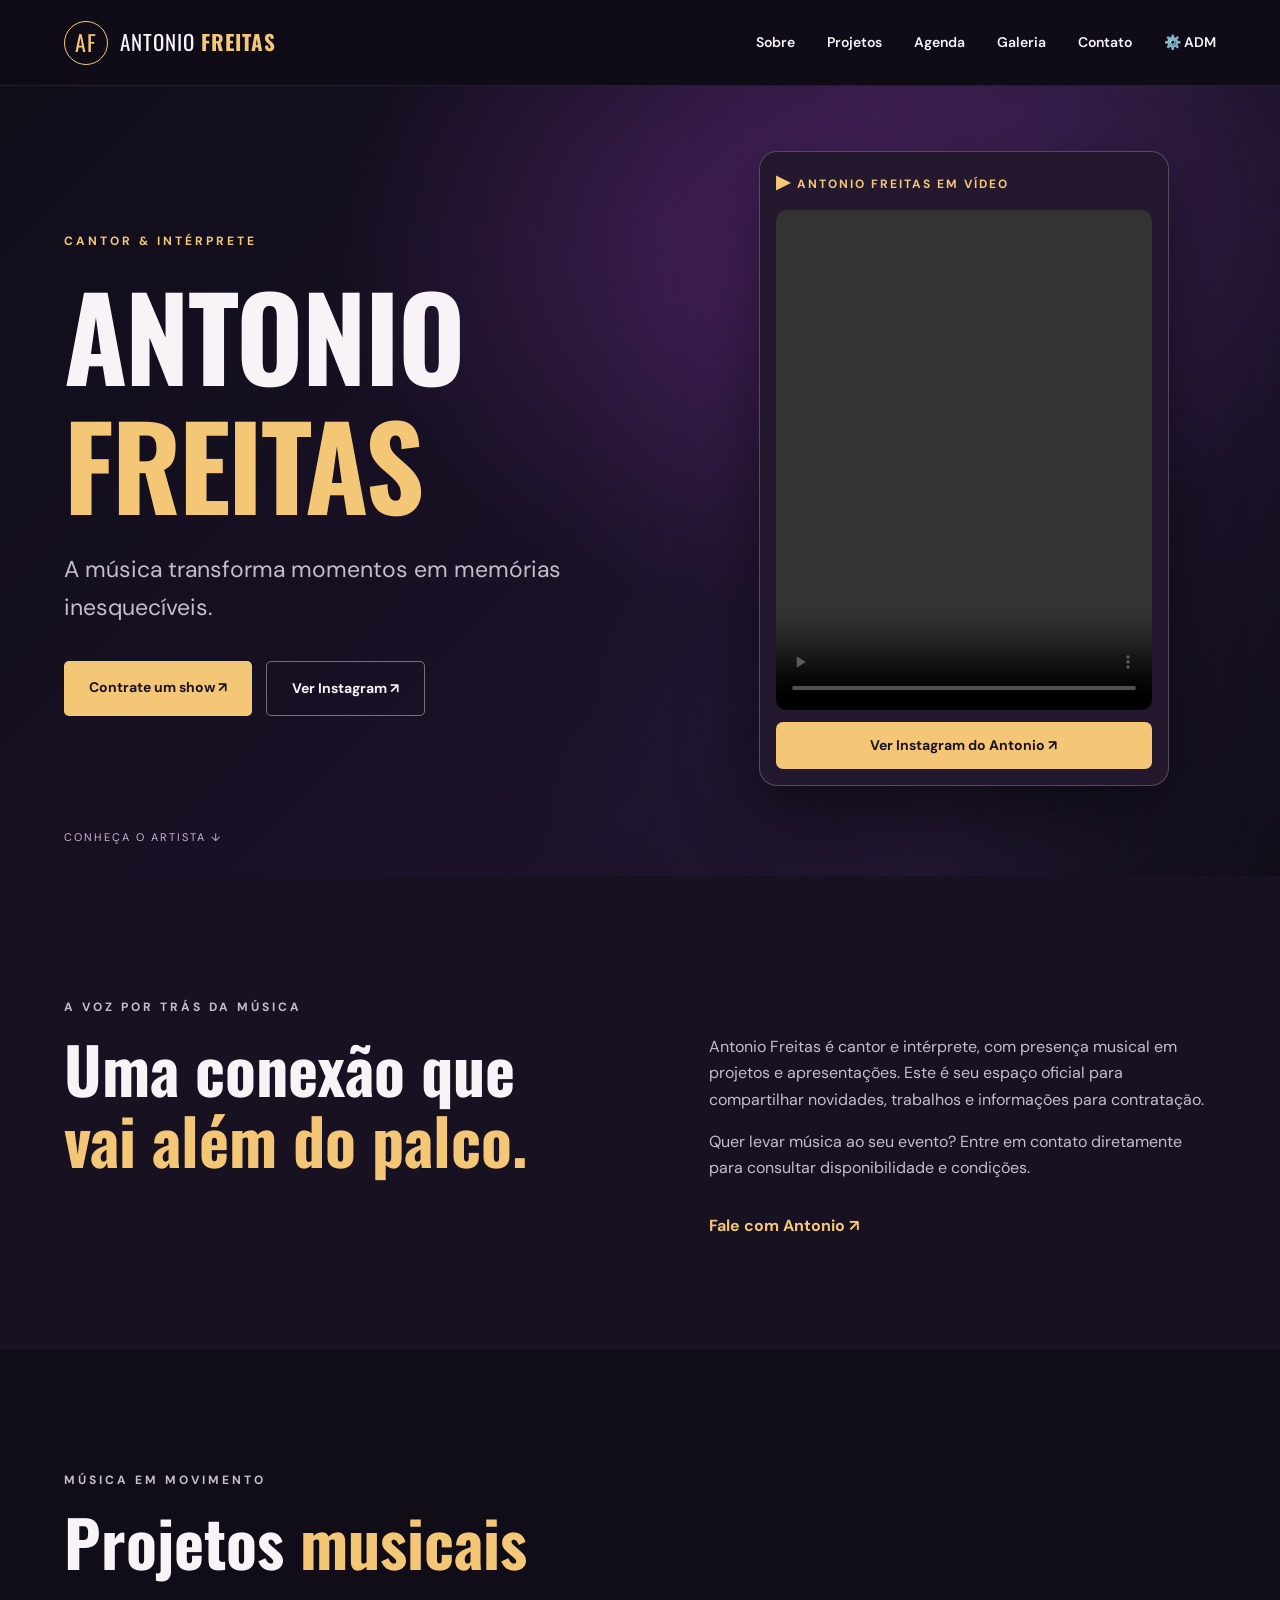
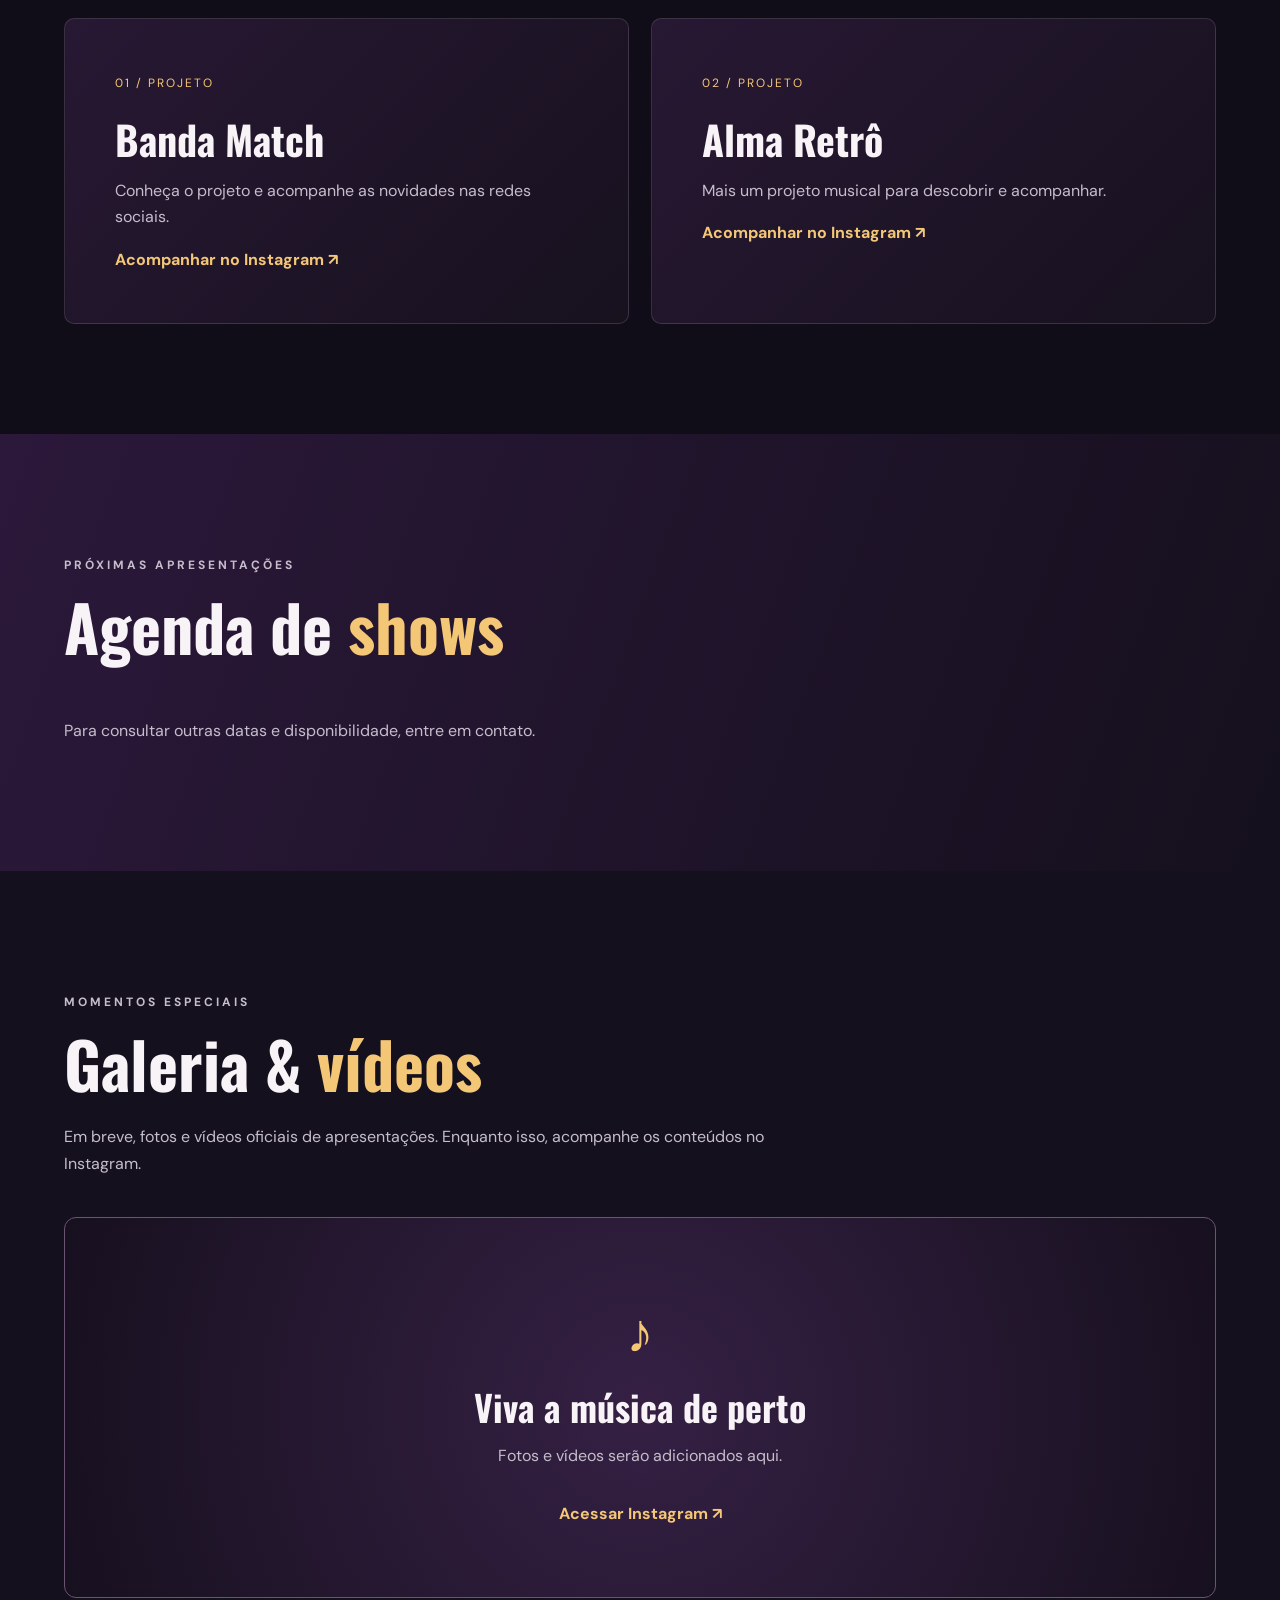
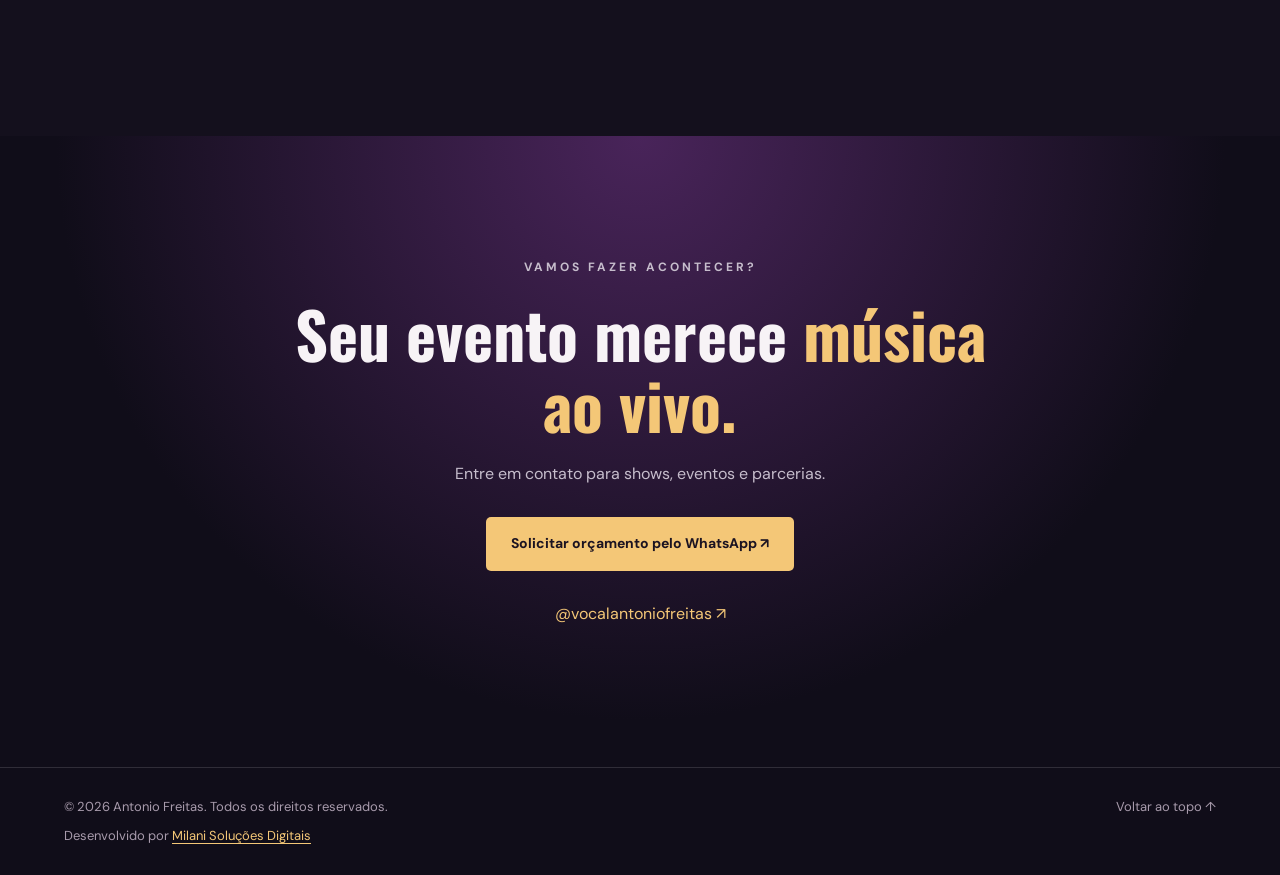
<file: index.html>
<!doctype html>
<html lang="pt-BR">
<head>
  <meta charset="UTF-8" />
  <meta name="viewport" content="width=device-width, initial-scale=1" />
  <meta name="theme-color" content="#100d19" />
  <meta name="description" content="Site oficial de Antonio Freitas. Conheça seus projetos musicais, acompanhe a agenda e entre em contato para contratar shows e eventos." />
  <title>Antonio Freitas | Cantor e Intérprete</title>
  <link rel="stylesheet" href="style.css?v=20261116-video3" />
  <style>
    .hero-instagram{position:relative;z-index:2;justify-self:center;display:flex;flex-direction:column;gap:12px;width:min(100%,410px);padding:16px;border:1px solid #ffffff38;border-radius:18px;background:#24182e;box-shadow:0 24px 70px #0008;min-width:0}
    .hero-instagram-heading{font-size:12px;letter-spacing:2px;color:#f4c777;font-weight:700}
    .hero-instagram iframe,.hero-instagram video{display:block;width:100%;height:500px;border:0;border-radius:10px;background:#000;object-fit:contain}
    .hero-instagram>a{display:block;text-align:center;padding:12px;border-radius:7px;background:#f4c777;color:#1b1321;font-weight:700;font-size:14px}
    @media(max-width:850px){.hero-instagram{width:min(100%,430px);margin:20px auto 0}}
    @media(max-width:480px){.hero-instagram iframe,.hero-instagram video{height:430px}}
  </style>
</head>
<body>
  <header class="header" id="inicio">
    <a class="brand" href="#inicio" aria-label="Antonio Freitas - início"><span class="brand-mark">AF</span><span>ANTONIO <strong>FREITAS</strong></span></a>
    <button class="menu-toggle" aria-label="Abrir menu" aria-expanded="false" aria-controls="navigation">☰</button>
    <nav id="navigation" class="navigation" aria-label="Menu principal">
      <a href="#sobre">Sobre</a><a href="#projetos">Projetos</a><a href="#agenda">Agenda</a><a href="#galeria">Galeria</a><a href="#contato">Contato</a><a href="admin.html" aria-label="Acessar painel administrativo">⚙️ ADM</a>
    </nav>
  </header>
  <main>
    <section class="hero" aria-labelledby="hero-title">
      <div class="hero-glow"></div>
      <div class="hero-content">
        <p class="eyebrow">CANTOR &amp; INTÉRPRETE</p>
        <h1 id="hero-title">ANTONIO <span>FREITAS</span></h1>
        <p class="hero-subtitle">A música transforma momentos em memórias inesquecíveis.</p>
        <div class="actions"><a class="button primary" href="https://wa.me/5517992233212?text=Ol%C3%A1%2C%20Antonio!%20Gostaria%20de%20informa%C3%A7%C3%B5es%20sobre%20contrata%C3%A7%C3%A3o%20para%20um%20evento." target="_blank" rel="noopener noreferrer">Contrate um show ↗</a><a class="button secondary" href="https://www.instagram.com/vocalantoniofreitas/" target="_blank" rel="noopener noreferrer">Ver Instagram ↗</a></div>
      </div>

      <div class="hero-instagram hero-video" aria-label="Vídeo de Antonio Freitas">
        <div class="hero-instagram-heading"><span>▶</span> ANTONIO FREITAS EM VÍDEO</div>
        <video controls playsinline preload="metadata" poster="" aria-label="Apresentação de Antonio Freitas">
          <source id="hero-video-source" type="video/mp4">
          Seu navegador não suporta vídeos HTML5.
        </video>
        <a href="https://www.instagram.com/vocalantoniofreitas/" target="_blank" rel="noopener noreferrer">Ver Instagram do Antonio ↗</a>
      </div>
      <a class="scroll-cue" href="#sobre">CONHEÇA O ARTISTA ↓</a>
    </section>
    <section id="sobre" class="section about"><div><p class="eyebrow">A VOZ POR TRÁS DA MÚSICA</p><h2>Uma conexão que <em>vai além do palco.</em></h2></div><div><p>Antonio Freitas é cantor e intérprete, com presença musical em projetos e apresentações. Este é seu espaço oficial para compartilhar novidades, trabalhos e informações para contratação.</p><p>Quer levar música ao seu evento? Entre em contato diretamente para consultar disponibilidade e condições.</p><a class="text-link" href="#contato">Fale com Antonio ↗</a></div></section>
    <section id="projetos" class="section projects"><div class="section-heading"><p class="eyebrow">MÚSICA EM MOVIMENTO</p><h2>Projetos <em>musicais</em></h2></div><div class="cards"><article class="card"><span class="card-number">01 / PROJETO</span><h3>Banda Match</h3><p>Conheça o projeto e acompanhe as novidades nas redes sociais.</p><a href="https://www.instagram.com/bandamatchoficial/" target="_blank" rel="noopener noreferrer">Acompanhar no Instagram ↗</a></article><article class="card"><span class="card-number">02 / PROJETO</span><h3>Alma Retrô</h3><p>Mais um projeto musical para descobrir e acompanhar.</p><a href="https://www.instagram.com/alma.retrooficial/" target="_blank" rel="noopener noreferrer">Acompanhar no Instagram ↗</a></article></div></section>
    <section id="agenda" class="section agenda"><div class="agenda-content"><p class="eyebrow">PRÓXIMAS APRESENTAÇÕES</p><h2>Agenda de <em>shows</em></h2><div id="agenda-dinamica" aria-live="polite"></div><p>Para consultar outras datas e disponibilidade, entre em contato.</p></div></section>
    <section id="galeria" class="section gallery"><div class="section-heading"><p class="eyebrow">MOMENTOS ESPECIAIS</p><h2>Galeria &amp; <em>vídeos</em></h2><p>Em breve, fotos e vídeos oficiais de apresentações. Enquanto isso, acompanhe os conteúdos no Instagram.</p></div><div class="gallery-panel"><span>♪</span><h3>Viva a música de perto</h3><p>Fotos e vídeos serão adicionados aqui.</p><a class="text-link" href="https://www.instagram.com/vocalantoniofreitas/" target="_blank" rel="noopener noreferrer">Acessar Instagram ↗</a></div><div id="galeria-videos" class="video-gallery" aria-live="polite"></div></section>
    <section id="contato" class="section contact"><p class="eyebrow">VAMOS FAZER ACONTECER?</p><h2>Seu evento merece <em>música ao vivo.</em></h2><p>Entre em contato para shows, eventos e parcerias.</p><a class="button primary" href="https://wa.me/5517992233212?text=Ol%C3%A1%2C%20Antonio!%20Gostaria%20de%20um%20or%C3%A7amento%20para%20um%20evento." target="_blank" rel="noopener noreferrer">Solicitar orçamento pelo WhatsApp ↗</a><p class="contact-social"><a href="https://www.instagram.com/vocalantoniofreitas/" target="_blank" rel="noopener noreferrer">@vocalantoniofreitas ↗</a></p></section>
  </main>
  <footer><div><span>© <span id="year"></span> Antonio Freitas. Todos os direitos reservados.</span><p style="margin:8px 0 0">Desenvolvido por <a href="https://milani-solucoes-digitais.joaopcmilani.workers.dev/" target="_blank" rel="noopener noreferrer" style="color:var(--gold);text-decoration:underline;text-underline-offset:3px">Milani Soluções Digitais</a></p></div><a href="#inicio">Voltar ao topo ↑</a></footer>
  <script src="script.js"></script>
  <script type="module" src="agenda.js"></script>
  <script type="module" src="videos.js"></script>
</body>
</html>
</file>
<file: style.css>
@import url('https://fonts.googleapis.com/css2?family=DM+Sans:wght@400;500;600;700&family=Oswald:wght@400;500;600;700&display=swap');
:root{--bg:#100d19;--bg2:#1b1429;--text:#f7f3f6;--muted:#c6bdcc;--gold:#f4c777;--purple:#7e43ac}*{box-sizing:border-box}html{scroll-behavior:smooth}body{margin:0;background:var(--bg);color:var(--text);font-family:'DM Sans',Arial,sans-serif;line-height:1.65}a{color:inherit;text-decoration:none}button{font:inherit}.header{height:86px;padding:0 max(5%,calc((100vw - 1260px)/2));display:flex;align-items:center;justify-content:space-between;background:#100d19ee;backdrop-filter:blur(12px);position:sticky;top:0;z-index:20;border-bottom:1px solid #ffffff14}.brand{display:flex;align-items:center;gap:12px;font-family:Oswald,sans-serif;letter-spacing:1px;font-size:21px}.brand strong{color:var(--gold)}.brand-mark{border:1px solid var(--gold);border-radius:50%;height:44px;width:44px;display:grid;place-items:center;color:var(--gold);font-size:22px}.navigation{display:flex;gap:32px;font-size:14px;font-weight:600}.navigation a:hover,.text-link,.card a,.contact-social a{color:var(--gold)}.menu-toggle{display:none;background:none;color:white;border:0;font-size:28px}.hero{min-height:690px;display:grid;grid-template-columns:1.1fr .9fr;align-items:center;gap:30px;padding:65px max(5%,calc((100vw - 1260px)/2)) 90px;position:relative;overflow:hidden;background:radial-gradient(ellipse at 65% 20%,#48215e 0%,transparent 42%),linear-gradient(135deg,#100d19,#1b1229 65%,#100d19)}.hero-glow{position:absolute;inset:0;pointer-events:none;background:linear-gradient(100deg,transparent 45%,#b77aff10 75%,transparent)}.hero-content,.hero-art{position:relative;z-index:1}.eyebrow{color:var(--gold);font-weight:700;font-size:12px;letter-spacing:3px}.hero h1,h2,h3{font-family:Oswald,Impact,sans-serif;line-height:1.12}.hero h1{font-size:clamp(68px,9vw,130px);letter-spacing:-2px;margin:18px 0}.hero h1 span{display:block;color:var(--gold)}.hero-subtitle{font-size:clamp(18px,2vw,23px);max-width:510px;color:var(--muted)}.actions{display:flex;flex-wrap:wrap;gap:14px;margin-top:34px}.button{display:inline-block;padding:15px 25px;font-size:14px;font-weight:700;border-radius:5px;transition:transform .2s,background .2s}.button:hover{transform:translateY(-3px)}.primary{background:var(--gold);color:#1b1321}.secondary{border:1px solid #ffffff66}.hero-art img{width:100%;max-width:520px;display:block;margin:auto;border-radius:14px;box-shadow:0 20px 80px #0009}.scroll-cue{position:absolute;bottom:30px;left:5%;font-size:11px;letter-spacing:2px;color:#cbb5d5}.section{padding:110px max(5%,calc((100vw - 1260px)/2))}.section h2{font-size:clamp(42px,5vw,68px);margin:15px 0 25px}.section h2 em{font-style:normal;color:var(--gold)}.section p{color:var(--muted)}.about{display:grid;grid-template-columns:1fr 1fr;gap:12%;background:#171121}.about>div:nth-child(2){padding-top:32px}.text-link{display:inline-block;margin-top:15px;font-weight:700}.projects{background:var(--bg)}.section-heading{max-width:700px;margin-bottom:40px}.cards{display:grid;grid-template-columns:1fr 1fr;gap:22px}.card{background:linear-gradient(135deg,#271833,#17111e);padding:50px;min-height:300px;border:1px solid #ffffff20;border-radius:10px}.card-number{font-size:12px;letter-spacing:2px;color:var(--gold)}.card h3{font-size:40px;margin:22px 0 12px}.card a{font-weight:700}.agenda{background:linear-gradient(110deg,#2b183a,#15101d);display:flex;align-items:center;justify-content:space-between;gap:30px}.agenda p{max-width:550px}.gallery{background:#14101d}.gallery-panel{border:1px solid #6c5273;border-radius:12px;text-align:center;padding:70px 20px;background:radial-gradient(circle at center,#352044,#17101f)}.gallery-panel>span{font-size:55px;color:var(--gold)}.gallery-panel h3{font-size:36px;margin:8px}.contact{text-align:center;background:radial-gradient(circle at 50% 0,#49245a,#100d19 65%)}.contact h2{max-width:760px;margin:20px auto}.contact>p:not(.eyebrow){margin-bottom:30px}.contact-social{margin-top:30px}footer{padding:28px 5%;display:flex;justify-content:space-between;gap:20px;border-top:1px solid #ffffff22;color:#a89bac;font-size:13px}footer a:hover{color:var(--gold)}@media(max-width:850px){.header{height:72px}.menu-toggle{display:block}.navigation{display:none;position:absolute;top:72px;left:0;right:0;background:#191121;flex-direction:column;gap:0;padding:14px 5%;border-bottom:1px solid #ffffff22}.navigation.open{display:flex}.navigation a{padding:12px}.hero{grid-template-columns:1fr;padding-top:70px}.hero-art{max-width:440px}.hero h1{font-size:clamp(60px,14vw,100px)}.about,.cards{grid-template-columns:1fr}.about{gap:15px}.section{padding:75px 6%}.agenda{flex-direction:column;align-items:flex-start}.card{padding:32px;min-height:260px}}@media(max-width:480px){.brand{font-size:17px}.brand-mark{width:38px;height:38px;font-size:19px}.hero{padding:55px 6% 80px;min-height:unset}.hero h1{font-size:clamp(56px,15vw,78px)}.button{width:100%;text-align:center}.section h2{font-size:43px}footer{flex-direction:column}}

/* Vídeo incorporado ao destaque da página inicial */
.hero-instagram{position:relative;z-index:1;justify-self:center;width:min(100%,410px);padding:15px;border:1px solid #ffffff38;border-radius:18px;background:#24182ee6;box-shadow:0 24px 70px #0008;display:flex;flex-direction:column;gap:12px}.hero-instagram-heading{font-size:12px;letter-spacing:2px;color:var(--gold);font-weight:700}.hero-instagram-heading span{font-size:18px}.hero-instagram iframe{width:100%;height:500px;border:0;border-radius:10px;background:white}.hero-instagram>a{display:block;text-align:center;padding:12px;border-radius:7px;background:var(--gold);color:#1b1321;font-weight:700;font-size:14px}.hero-instagram>a:hover{filter:brightness(1.08)}@media(max-width:850px){.hero-instagram{width:min(100%,430px);margin:20px auto 0}.hero-instagram iframe{height:480px}}@media(max-width:480px){.hero-instagram iframe{height:430px}}

.video-gallery{display:grid;grid-template-columns:repeat(auto-fit,minmax(220px,1fr));gap:24px;margin-top:28px}.video-gallery article{background:#261932;border:1px solid #ffffff33;border-radius:14px;padding:16px}.video-gallery h3{font-size:22px;margin:0 0 12px}.video-gallery video{display:block;width:100%;max-height:420px;background:#000;border-radius:9px}

/* Agenda de shows em colunas responsivas */
#agenda.agenda{display:block}#agenda .agenda-content{width:100%;min-width:0}#agenda-dinamica{display:grid;grid-template-columns:repeat(3,minmax(0,1fr));gap:22px;margin:28px 0}#agenda-dinamica .show-entry{min-width:0;padding:22px;border:1px solid #776583;border-radius:16px;background:#24182e;display:flex;flex-direction:column;gap:12px;overflow:hidden}#agenda-dinamica .show-entry h3{margin:0;font-size:clamp(22px,2vw,29px)}#agenda-dinamica .show-entry p{margin:0;overflow-wrap:anywhere}#agenda-dinamica .show-entry img{width:100%;max-height:340px;object-fit:contain;order:-1;border-radius:10px}#agenda-dinamica .show-entry a{color:#f4c777;font-weight:700;margin-top:auto}@media(max-width:1000px){#agenda-dinamica{grid-template-columns:repeat(2,minmax(0,1fr))}}@media(max-width:640px){#agenda-dinamica{grid-template-columns:1fr}}
</file>
